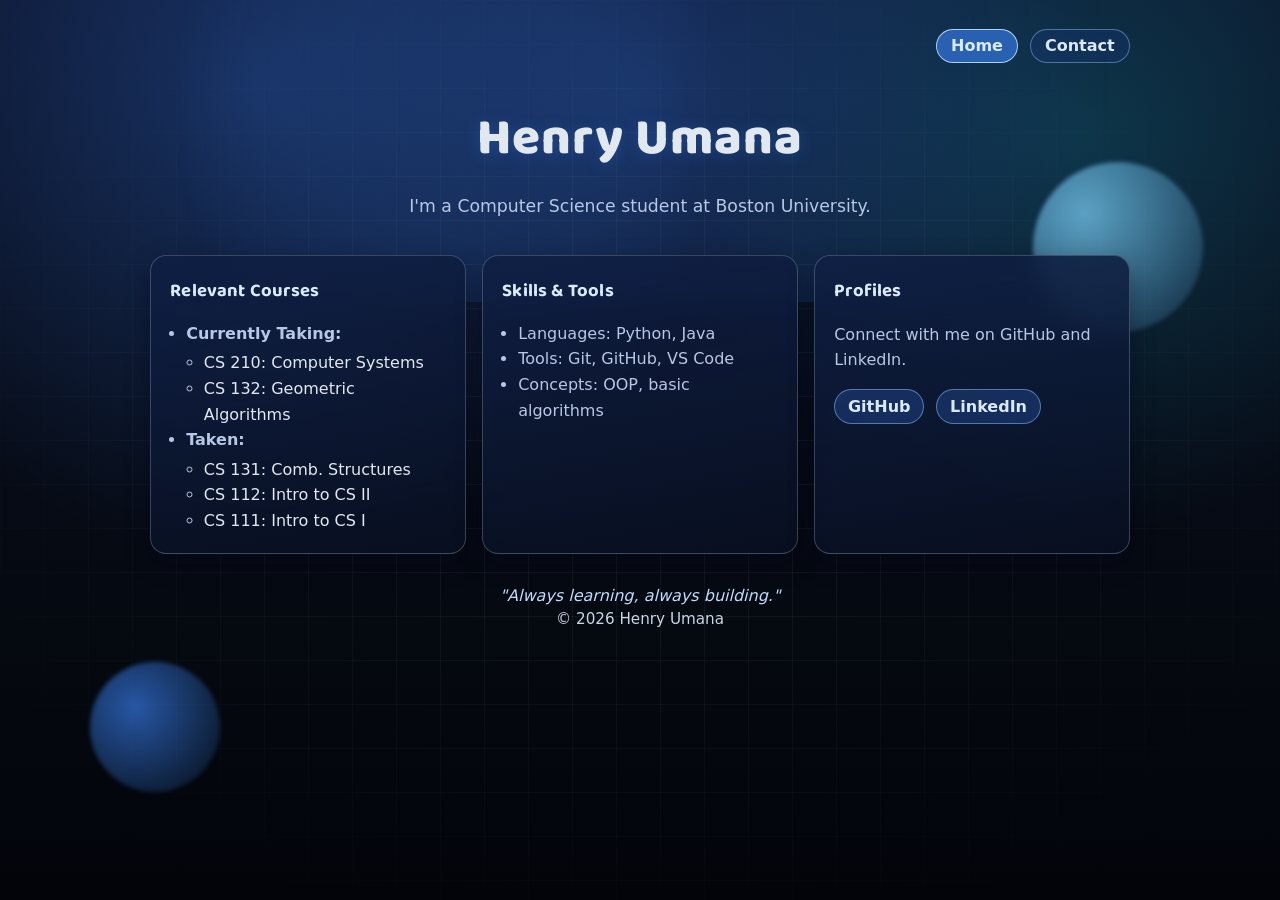
<file: index.html>
<!DOCTYPE html>
<html lang="en">
  <head>
    <meta charset="UTF-8" />
    <meta name="viewport" content="width=device-width, initial-scale=1.0" />
    <title>Henry Umana</title>
    <meta name="description" content="Henry Umana — personal website and contact page." />
    <meta property="og:type" content="website" />
    <meta property="og:site_name" content="Henry Umana" />
    <meta property="og:title" content="Henry Umana" />
    <meta property="og:description" content="Computer Science student website, courses, skills, and contact information." />
    <meta property="og:url" content="https://henrymumana.github.io/" />
    <meta property="og:image" content="https://henrymumana.github.io/banner-preview.svg" />
    <meta property="og:image:alt" content="Stylized blue banner that reads Henry Umana" />
    <meta name="twitter:card" content="summary_large_image" />
    <meta name="twitter:title" content="Henry Umana" />
    <meta name="twitter:description" content="Computer Science student website, courses, skills, and contact information." />
    <meta name="twitter:image" content="https://henrymumana.github.io/banner-preview.svg" />
    <link rel="canonical" href="https://henrymumana.github.io/" />
    <script>
      if (window.location.pathname.endsWith('/index.html')) {
        const cleanPath = window.location.pathname.replace(/\/index\.html$/, '/');
        window.location.replace(`${window.location.origin}${cleanPath}${window.location.search}${window.location.hash}`);
      }
    </script>
    <link rel="stylesheet" href="styles.css?v=4" />
    <link rel="icon" type="image/svg+xml" href="favicon.svg" />
  </head>
  <body>
    <div class="background-glow" aria-hidden="true"></div>
    <div class="grid-overlay" aria-hidden="true"></div>
    <div class="floating-orb orb-one" aria-hidden="true"></div>
    <div class="floating-orb orb-two" aria-hidden="true"></div>

    <main class="container">
      <header class="top-bar top-bar-right">
        <nav aria-label="Primary navigation" class="top-nav">
          <ul class="tabs">
            <li><a class="active" href="https://henrymumana.github.io/">Home</a></li>
            <li><a href="contact.html">Contact</a></li>
          </ul>
        </nav>
      </header>


      <section class="hero" id="home">
        <h1>Henry Umana</h1>
        <p class="intro">
          I'm a Computer Science student at Boston University.
        </p>
      </section>

      <section class="card-grid" aria-label="Highlights">
        <article class="card courses">
          <h2>Relevant Courses</h2>
          <ul>
            <li>
              <strong>Currently Taking:</strong>
              <ul>
                <li>
                  <a
                    href="https://www.bu.edu/academics/cas/courses/cas-cs-210/"
                    target="_blank"
                    rel="noreferrer"
                  >
                    CS 210: Computer Systems
                  </a>
                </li>
                <li>
                  <a
                    href="https://www.bu.edu/academics/cas/courses/cas-cs-132/"
                    target="_blank"
                    rel="noreferrer"
                  >
                    CS 132: Geometric Algorithms
                  </a>
                </li>
              </ul>
            </li>
            <li>
              <strong>Taken:</strong>
              <ul>
                <li>
                  <a
                    href="https://www.bu.edu/academics/cas/courses/cas-cs-131/"
                    target="_blank"
                    rel="noreferrer"
                  >
                    CS 131: Comb. Structures
                  </a>
                </li>
                <li>
                  <a
                    href="https://www.bu.edu/academics/cas/courses/cas-cs-112/"
                    target="_blank"
                    rel="noreferrer"
                  >
                    CS 112: Intro to CS II
                  </a>
                </li>
                <li>
                  <a
                    href="https://www.bu.edu/academics/cas/courses/cas-cs-111/"
                    target="_blank"
                    rel="noreferrer"
                  >
                    CS 111: Intro to CS I
                  </a>
                </li>
              </ul>
            </li>
          </ul>
        </article>

        <article class="card">
          <h2>Skills &amp; Tools</h2>
          <ul>
            <li>Languages: Python, Java</li>
            <li>Tools: Git, GitHub, VS Code</li>
            <li>Concepts: OOP, basic algorithms</li>
          </ul>
        </article>

        <article class="card">
          <h2>Profiles</h2>
          <p>
            Connect with me on GitHub and LinkedIn.
          </p>
          <div class="links">
            <a href="https://github.com/henrymumana" target="_blank" rel="noreferrer">GitHub</a>
            <a href="https://www.linkedin.com/in/henryumana/" target="_blank" rel="noreferrer">LinkedIn</a>
          </div>
        </article>
      </section>

      <footer class="site-footer">
        <p class="tagline">"Always learning, always building."</p>
        <p class="copyright">&copy; 2026 Henry Umana</p>
      </footer>
    </main>
  </body>
</html>
</file>
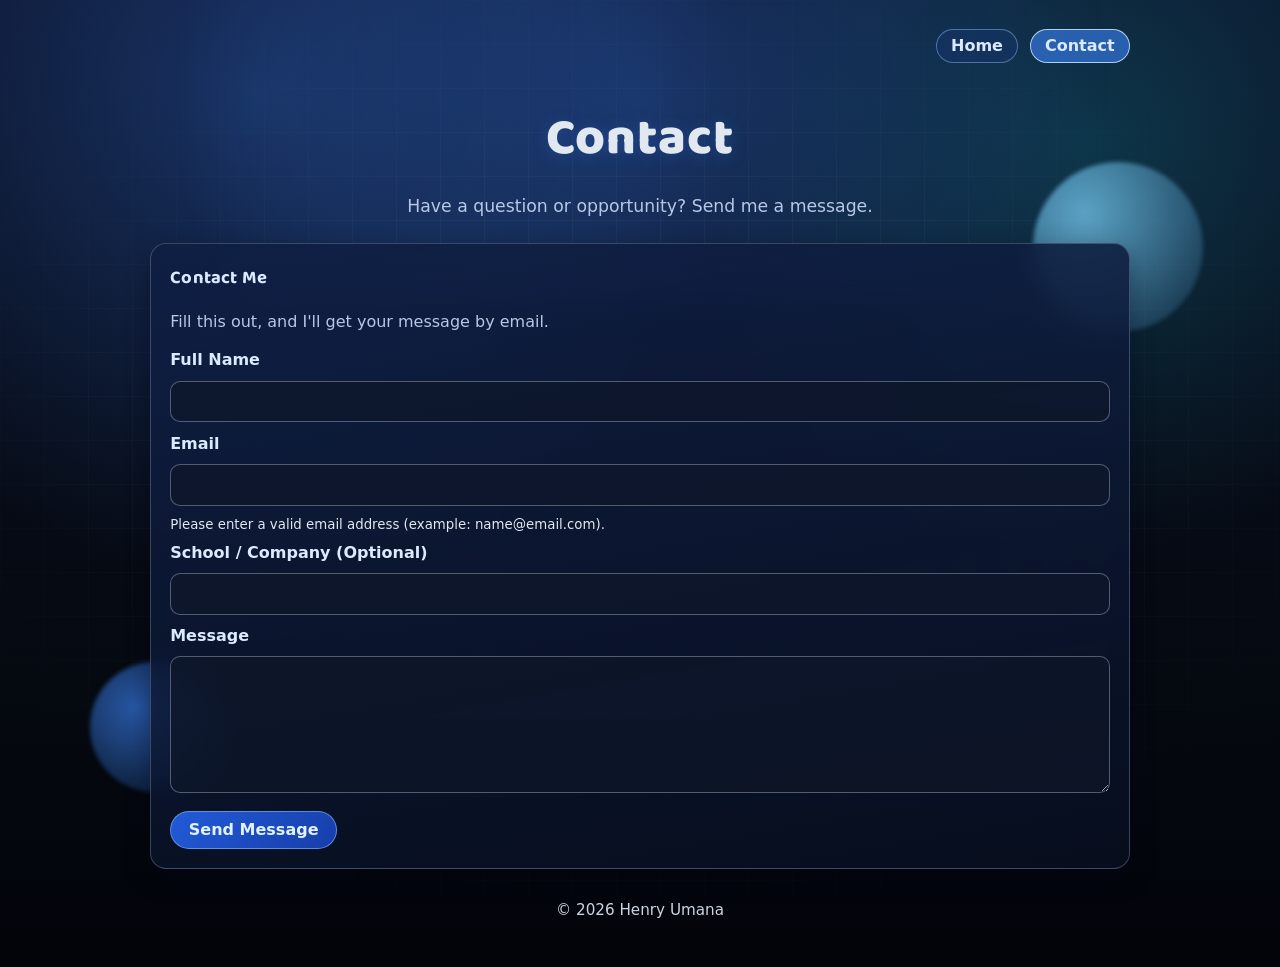
<file: contact.html>
<!DOCTYPE html>
<html lang="en">
  <head>
    <meta charset="UTF-8" />
    <meta name="viewport" content="width=device-width, initial-scale=1.0" />
    <title>Contact | Henry Umana</title>
    <meta name="description" content="Contact Henry Umana directly through the contact form." />
    <meta property="og:type" content="website" />
    <meta property="og:site_name" content="Henry Umana" />
    <meta property="og:title" content="Contact | Henry Umana" />
    <meta property="og:description" content="Get in touch with Henry Umana via the contact form." />
    <meta property="og:url" content="https://henrymumana.github.io/contact.html" />
    <meta property="og:image" content="https://henrymumana.github.io/banner-preview.svg" />
    <meta property="og:image:alt" content="Stylized blue banner that reads Henry Umana" />
    <meta name="twitter:card" content="summary_large_image" />
    <meta name="twitter:title" content="Contact | Henry Umana" />
    <meta name="twitter:description" content="Get in touch with Henry Umana via the contact form." />
    <meta name="twitter:image" content="https://henrymumana.github.io/banner-preview.svg" />
    <link rel="canonical" href="https://henrymumana.github.io/contact.html" />
    <link rel="stylesheet" href="styles.css?v=4" />
    <link rel="icon" type="image/svg+xml" href="favicon.svg" />
  </head>
  <body>
    <div class="background-glow" aria-hidden="true"></div>
    <div class="grid-overlay" aria-hidden="true"></div>
    <div class="floating-orb orb-one" aria-hidden="true"></div>
    <div class="floating-orb orb-two" aria-hidden="true"></div>

    <main class="container">
      <header class="top-bar top-bar-right">
        <nav aria-label="Primary navigation" class="top-nav">
          <ul class="tabs">
            <li><a href="https://henrymumana.github.io/">Home</a></li>
            <li><a class="active" href="contact.html">Contact</a></li>
          </ul>
        </nav>
      </header>


      <section class="hero compact-hero">
        <h1>Contact</h1>
        <p class="intro">Have a question or opportunity? Send me a message.</p>
      </section>

      <section class="contact card" aria-labelledby="contact-heading">
        <h2 id="contact-heading">Contact Me</h2>
        <p>Fill this out, and I'll get your message by email.</p>
        <form action="https://formsubmit.co/henrymumana@gmail.com" method="POST" class="contact-form">
          <input type="hidden" name="_subject" value="New message!" />
          <input type="hidden" name="_template" value="box" />
          <input type="hidden" name="_captcha" value="false" />
          <input type="hidden" name="_next" value="https://henrymumana.github.io/thanks.html" />
          <input type="hidden" id="replyto" name="_replyto" value="" />

          <label for="name">Full Name</label>
          <input id="name" name="name" type="text" required />

          <label for="email">Email</label>
          <input
            id="email"
            name="email"
            type="email"
            inputmode="email"
            autocomplete="email"
            maxlength="254"
            pattern="^[^\s@]+@[^\s@]+\.[^\s@]{2,}$"
            aria-describedby="email-help"
            required
          />
          <small id="email-help">Please enter a valid email address (example: name@email.com).</small>

          <label for="school">School / Company (Optional)</label>
          <input id="school" name="school_or_company" type="text" />

          <label for="message">Message</label>
          <textarea id="message" name="message" rows="6" required></textarea>

          <button type="submit">Send Message</button>
        </form>
      </section>

      <footer class="site-footer">
        <p class="copyright">&copy; 2026 Henry Umana</p>
      </footer>
    </main>

    <script>
      const contactForm = document.querySelector(".contact-form");
      const emailField = document.querySelector("#email");
      const replyToField = document.querySelector("#replyto");

      const isValidEmail = (value) => /^[^\s@]+@[^\s@]+\.[^\s@]{2,}$/.test(value);

      if (contactForm && emailField) {
        emailField.addEventListener("input", () => {
          emailField.value = emailField.value.trim();
          if (replyToField) {
            replyToField.value = emailField.value;
          }
          emailField.setCustomValidity("");
        });

        contactForm.addEventListener("submit", (event) => {
          emailField.value = emailField.value.trim();
          if (replyToField) {
            replyToField.value = emailField.value;
          }

          if (!isValidEmail(emailField.value)) {
            emailField.setCustomValidity("Please enter a valid email address before submitting.");
            emailField.reportValidity();
            event.preventDefault();
            return;
          }

          sessionStorage.setItem("contactFormSubmitted", "true");
        });
      }
    </script>
  </body>
</html>
</file>
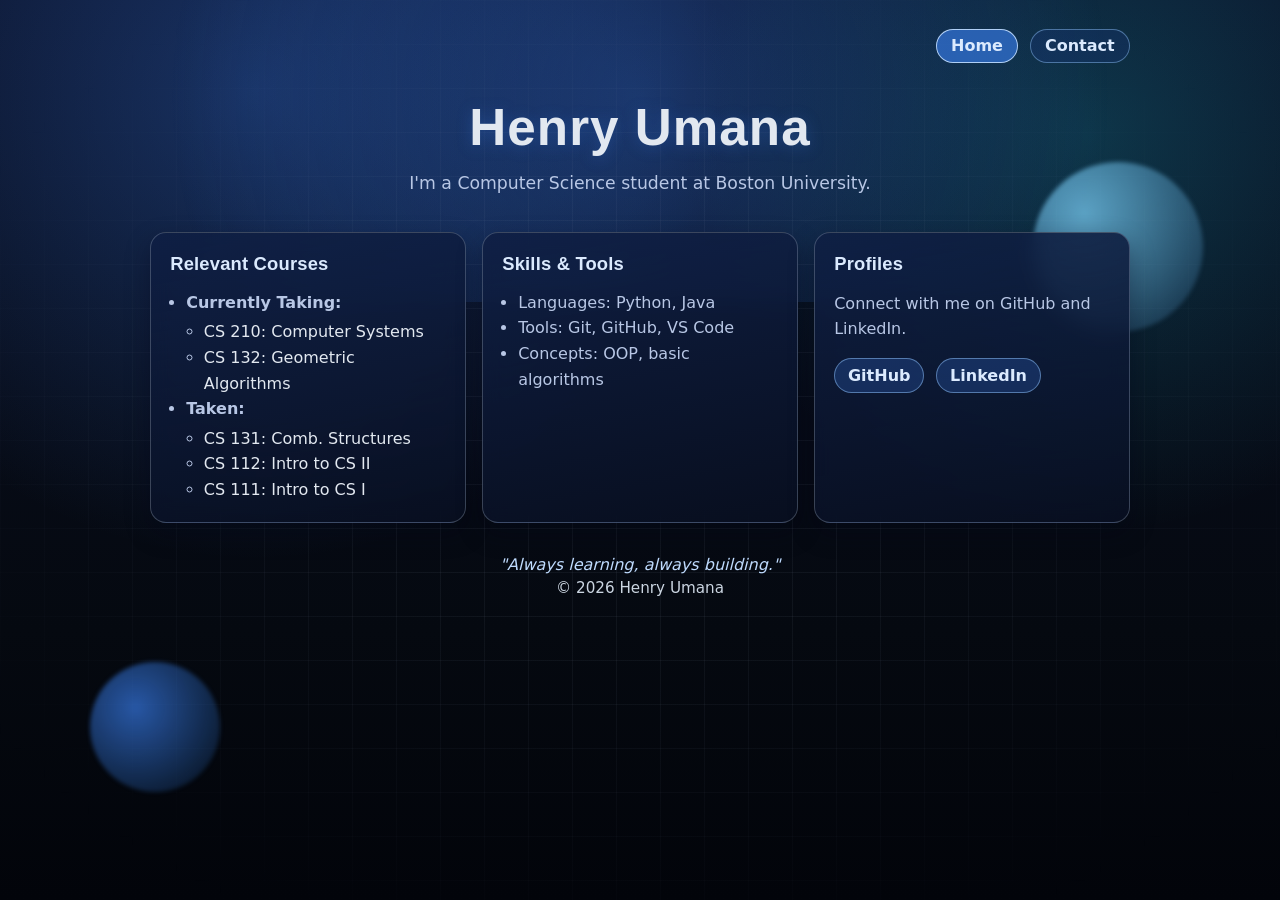
<file: thanks.html>
<!DOCTYPE html>
<html lang="en">
  <head>
    <meta charset="UTF-8" />
    <meta name="viewport" content="width=device-width, initial-scale=1.0" />
    <title>Thank You | Henry Umana</title>
    <meta name="description" content="Thanks for reaching out to Henry Umana." />
    <meta property="og:type" content="website" />
    <meta property="og:site_name" content="Henry Umana" />
    <meta property="og:title" content="Thank You | Henry Umana" />
    <meta property="og:description" content="Confirmation page for successful contact form submissions." />
    <meta property="og:url" content="https://henrymumana.github.io/thanks.html" />
    <meta property="og:image" content="https://henrymumana.github.io/banner-preview.svg" />
    <meta property="og:image:alt" content="Stylized blue banner that reads Henry Umana" />
    <meta name="twitter:card" content="summary_large_image" />
    <meta name="twitter:title" content="Thank You | Henry Umana" />
    <meta name="twitter:description" content="Confirmation page for successful contact form submissions." />
    <meta name="twitter:image" content="https://henrymumana.github.io/banner-preview.svg" />
    <link rel="canonical" href="https://henrymumana.github.io/thanks.html" />
    <link rel="stylesheet" href="styles.css?v=4" />
    <link rel="icon" type="image/svg+xml" href="favicon.svg" />
  </head>
  <body>
    <div class="background-glow" aria-hidden="true"></div>
    <div class="grid-overlay" aria-hidden="true"></div>
    <div class="floating-orb orb-one" aria-hidden="true"></div>
    <div class="floating-orb orb-two" aria-hidden="true"></div>

    <main class="container" id="thanks-content" hidden>
      <header class="top-bar top-bar-right">
        <nav aria-label="Primary navigation" class="top-nav">
          <ul class="tabs">
            <li><a href="https://henrymumana.github.io/">Home</a></li>
            <li><a href="contact.html">Contact</a></li>
          </ul>
        </nav>
      </header>


      <section class="hero compact-hero card" aria-labelledby="thanks-heading">
        <h1 id="thanks-heading">Thank You!</h1>
        <p class="intro">I received your message and will get back to you soon.</p>
        <p>Your email was submitted successfully.</p>
        <p>
          <a href="https://henrymumana.github.io/">Return Home</a>
          &nbsp;|&nbsp;
          <a href="contact.html">Send Another Message</a>
        </p>
      </section>

      <footer class="site-footer">
        <p class="copyright">&copy; 2026 Henry Umana</p>
      </footer>
    </main>

    <script>
      const cameFromForm = new URLSearchParams(window.location.search).get("from") === "form";
      const wasFormSubmitted = sessionStorage.getItem("contactFormSubmitted") === "true";
      const thanksContent = document.getElementById("thanks-content");

      if (!cameFromForm && !wasFormSubmitted) {
        window.location.replace("https://henrymumana.github.io/");
      } else {
        sessionStorage.removeItem("contactFormSubmitted");
        if (thanksContent) {
          thanksContent.hidden = false;
        }
      }
    </script>
  </body>
</html>
</file>
<file: styles.css>
@import url("https://fonts.googleapis.com/css2?family=Baloo+2:wght@600;700;800&display=swap");

:root {
  --bg: #050910;
  --bg-soft: #0f1f3d;
  --card: rgba(9, 16, 35, 0.76);
  --text: #e2e8f0;
  --muted: #b8c7e5;
  --blue: #3b82f6;
  --blue-soft: #7fb2ff;
  --border: rgba(148, 163, 184, 0.35);
}

* {
  box-sizing: border-box;
}

html {
  scroll-behavior: smooth;
  min-height: 100%;
  background:
    radial-gradient(circle at 20% 10%, rgba(59, 130, 246, 0.3), transparent 36%),
    radial-gradient(circle at 85% 15%, rgba(34, 211, 238, 0.2), transparent 30%),
    linear-gradient(180deg, #0a1025 0%, var(--bg) 70%, #02040a 100%);
  background-color: var(--bg);
}

body {
  margin: 0;
  min-height: 100vh;
  font-family: Inter, system-ui, -apple-system, Segoe UI, Roboto, sans-serif;
  color: var(--text);
  background:
    radial-gradient(circle at 20% 10%, rgba(59, 130, 246, 0.3), transparent 36%),
    radial-gradient(circle at 85% 15%, rgba(34, 211, 238, 0.2), transparent 30%),
    linear-gradient(180deg, #0a1025 0%, var(--bg) 70%, #02040a 100%);
  background-color: var(--bg);
  position: relative;
  overflow-x: hidden;
}

.background-glow {
  position: fixed;
  inset: -12% 0 auto;
  height: 410px;
  background: radial-gradient(circle, rgba(59, 130, 246, 0.32) 0%, rgba(59, 130, 246, 0) 70%);
  pointer-events: none;
}

.grid-overlay {
  position: fixed;
  inset: 0;
  background-image:
    linear-gradient(rgba(148, 163, 184, 0.08) 1px, transparent 1px),
    linear-gradient(90deg, rgba(148, 163, 184, 0.08) 1px, transparent 1px);
  background-size: 44px 44px;
  mask-image: radial-gradient(ellipse at center, black 30%, transparent 85%);
  pointer-events: none;
}

.floating-orb {
  position: fixed;
  border-radius: 50%;
  filter: blur(2px);
  pointer-events: none;
  animation: drift 12s ease-in-out infinite;
}

.orb-one {
  width: 170px;
  height: 170px;
  right: 6vw;
  top: 18vh;
  background: radial-gradient(circle at 30% 30%, rgba(125, 211, 252, 0.7), rgba(37, 99, 235, 0.05));
}

.orb-two {
  width: 130px;
  height: 130px;
  left: 7vw;
  bottom: 12vh;
  animation-delay: -4s;
  background: radial-gradient(circle at 35% 35%, rgba(59, 130, 246, 0.65), rgba(14, 116, 144, 0.05));
}

@keyframes drift {
  0%,
  100% {
    transform: translateY(0px) translateX(0px);
  }

  50% {
    transform: translateY(-14px) translateX(8px);
  }
}

.container {
  width: min(980px, 92vw);
  margin: 0 auto;
  padding: 1.8rem 0 3rem;
  position: relative;
  z-index: 1;
}

.top-bar {
  display: flex;
  align-items: center;
  margin-bottom: 2.2rem;
}

.top-bar-right {
  justify-content: flex-end;
}

.top-nav {
  display: flex;
  justify-content: flex-end;
  width: 100%;
}

.tabs {
  list-style: none;
  display: flex;
  gap: 0.7rem;
  margin: 0;
  padding: 0;
}

.tabs a {
  display: inline-block;
  text-decoration: none;
  color: #dbeafe;
  border: 1px solid rgba(147, 197, 253, 0.45);
  border-radius: 999px;
  padding: 0.4rem 0.9rem;
  font-weight: 600;
  background: rgba(30, 58, 138, 0.25);
  transition: background 0.2s ease, transform 0.2s ease;
}

.tabs a:hover {
  background: rgba(59, 130, 246, 0.42);
  transform: translateY(-1px);
}

.tabs a.active {
  background: rgba(59, 130, 246, 0.6);
  border-color: rgba(191, 219, 254, 0.9);
}



.hero {
  text-align: center;
  margin-bottom: 2.2rem;
}

.compact-hero {
  margin-bottom: 1.2rem;
}

.kicker {
  color: var(--blue-soft);
  font-weight: 600;
  letter-spacing: 0.03em;
}

h1 {
  margin: 0.5rem auto 0.8rem;
  font-size: clamp(2rem, 5vw, 3.2rem);
  max-width: 840px;
  font-family: "Baloo 2", "Trebuchet MS", "Segoe UI", sans-serif;
  font-weight: 800;
  letter-spacing: 0.02em;
  text-shadow: 0 2px 16px rgba(59, 130, 246, 0.25);
}

h2 {
  font-family: "Baloo 2", "Trebuchet MS", "Segoe UI", sans-serif;
  font-weight: 700;
  letter-spacing: 0.01em;
}

.intro {
  margin: 0 auto;
  max-width: 730px;
  line-height: 1.6;
  color: var(--muted);
  font-size: 1.08rem;
}

.card-grid {
  display: grid;
  gap: 1rem;
  grid-template-columns: repeat(auto-fit, minmax(240px, 1fr));
  margin-bottom: 1.2rem;
}

.card {
  background: linear-gradient(170deg, rgba(15, 31, 68, 0.9), var(--card));
  border: 1px solid var(--border);
  border-radius: 16px;
  padding: 1.2rem;
  backdrop-filter: blur(10px);
  box-shadow: 0 10px 25px rgba(2, 6, 23, 0.35);
}

.card h2 {
  margin-top: 0;
  color: #dbeafe;
  font-size: 1.15rem;
}

.card ul {
  padding-left: 1rem;
  margin: 0;
  color: var(--muted);
  line-height: 1.6;
}

.card ul ul {
  margin-top: 0.25rem;
  padding-left: 1.1rem;
}

.card a {
  color: #e2e8f0;
}

.card a:hover {
  color: #93c5fd;
}

.courses a {
  text-decoration: none;
}

.card p {
  color: var(--muted);
  line-height: 1.6;
}

.links {
  display: flex;
  gap: 0.75rem;
  flex-wrap: wrap;
}

.links a {
  display: inline-block;
  color: #dbeafe;
  background: rgba(59, 130, 246, 0.22);
  border: 1px solid rgba(147, 197, 253, 0.5);
  border-radius: 999px;
  padding: 0.45rem 0.8rem;
  text-decoration: none;
  font-weight: 600;
}

.links a:hover {
  background: rgba(59, 130, 246, 0.35);
}

.contact {
  margin-top: 1.4rem;
}

.contact-form {
  display: grid;
  gap: 0.7rem;
}

.contact-form label {
  font-weight: 600;
  color: #dbeafe;
}

.contact-form input,
.contact-form textarea {
  width: 100%;
  padding: 0.65rem 0.8rem;
  border-radius: 10px;
  border: 1px solid rgba(148, 163, 184, 0.5);
  background: rgba(15, 23, 42, 0.7);
  color: var(--text);
  font: inherit;
}

.contact-form input:focus,
.contact-form textarea:focus {
  outline: 2px solid rgba(96, 165, 250, 0.6);
  outline-offset: 1px;
}

.contact-form button {
  margin-top: 0.4rem;
  justify-self: start;
  border: 1px solid rgba(147, 197, 253, 0.55);
  color: #e0f2fe;
  background: linear-gradient(135deg, rgba(37, 99, 235, 0.9), rgba(29, 78, 216, 0.75));
  font: inherit;
  font-weight: 700;
  border-radius: 999px;
  padding: 0.55rem 1.1rem;
  cursor: pointer;
}

.contact-form button:hover {
  filter: brightness(1.08);
}

.form-note {
  margin-bottom: 0;
  font-size: 0.9rem;
}

code {
  background: rgba(148, 163, 184, 0.17);
  border-radius: 5px;
  padding: 0.1rem 0.3rem;
}

.site-footer {
  text-align: center;
  margin-top: 2rem;
  color: #bfdbfe;
}

.site-footer .tagline {
  font-style: italic;
  margin-bottom: 0.35rem;
}

.site-footer .copyright {
  margin: 0;
  font-style: normal;
  color: #cbd5e1;
  font-size: 0.95rem;
}

@media (max-width: 680px) {
  .top-bar-right {
    justify-content: center;
  }

  .tabs {
    width: 100%;
    justify-content: center;
  }
}
</file>
